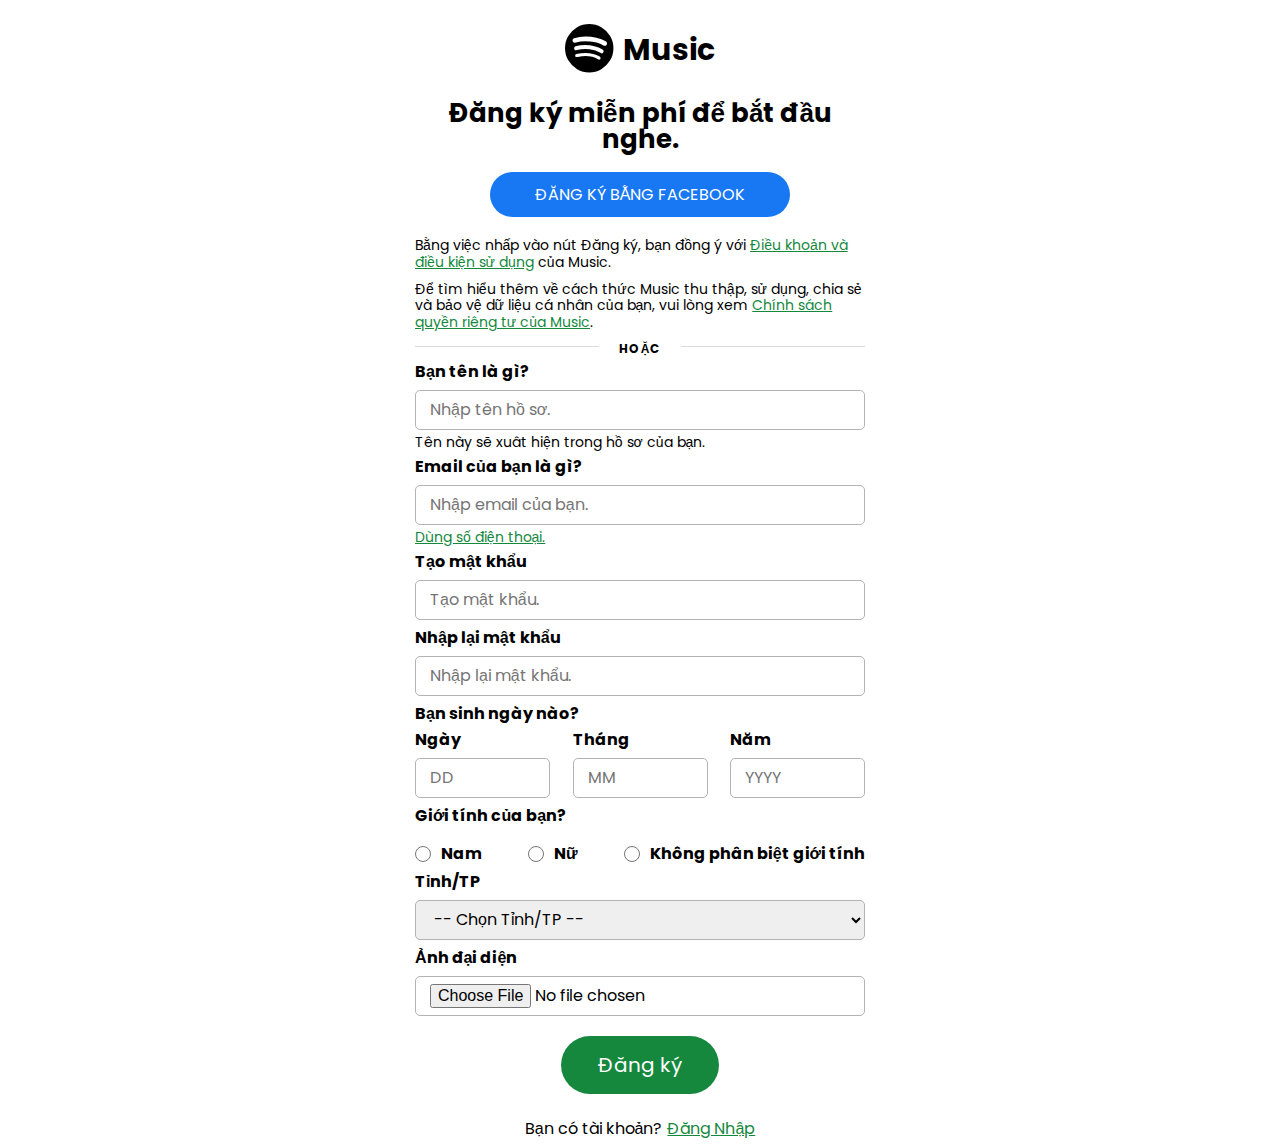
<file: register.html>
<!DOCTYPE html>
<html lang="en">
  <head>
    <meta charset="UTF-8" />
    <meta http-equiv="X-UA-Compatible" content="IE=edge" />
    <meta name="viewport" content="width=device-width, initial-scale=1.0" />
    <title></title>
    <link rel="preconnect" href="https://fonts.gstatic.com" />
    <link rel="preconnect" href="https://fonts.gstatic.com">
    <link rel="preconnect" href="https://fonts.gstatic.com">
    <link href="https://fonts.googleapis.com/css2?family=Poppins:ital,wght@0,100;0,200;0,300;0,400;0,500;0,600;0,700;0,800;0,900;1,100;1,200;1,300;1,400;1,500;1,600;1,700;1,800;1,900&display=swap" rel="stylesheet">
    <link
      rel="stylesheet"
      href="https://cdnjs.cloudflare.com/ajax/libs/font-awesome/4.7.0/css/font-awesome.min.css"
      integrity="sha512-SfTiTlX6kk+qitfevl/7LibUOeJWlt9rbyDn92a1DqWOw9vWG2MFoays0sgObmWazO5BQPiFucnnEAjpAB+/Sw=="
      crossorigin="anonymous"
    />
    <link rel="stylesheet" href="./assets/base.css">
    <link rel="stylesheet" href="./assets/register.css">
    <link rel="stylesheet" href="./assets/font-awesome/css/fontawesome-all.min.css">
<!-- Please copy styles from <style></style> to your file styles -->
    <!-- reset css -->
    <style>
      html, body, div, span, applet, object, iframe,h1, h2, h3, h4, h5, h6, p, blockquote, pre,a, abbr, acronym, address, big, cite, code,del, dfn, em, img, ins, kbd, q, s, samp,small, strike, strong, sub, sup, tt, var,b, u, i, center,dl, dt, dd, ol, ul, li,fieldset, form, label, legend,table, caption, tbody, tfoot, thead, tr, th, td,article, aside, canvas, details, embed, figure, figcaption, footer, header, hgroup, menu, nav, output, ruby, section, summary,time, mark, audio, video {  margin: 0;  padding: 0;  border: 0;  font-size: 100%;  font: inherit;  vertical-align: baseline;}/* HTML5 display-role reset for older browsers */article, aside, details, figcaption, figure, footer, header, hgroup, menu, nav, section {  display: block;}body {  line-height: 1;}ol, ul {  list-style: none;}blockquote, q {  quotes: none;}blockquote:before, blockquote:after,q:before, q:after {  content: '';  content: none;}table {  border-collapse: collapse;  border-spacing: 0;}
    </style>
    <!-- base style -->
    <style>
      *,*:before,*:after {box-sizing: border-box; margin: 0;border: 0;padding: 0;}/* using rem unit */html {  font-size: 62.5%;}a {  text-decoration: none;} li {list-style: none;}img {  display: block;  max-width: 100%;}body {  font-family: 'Poppins', sans-serif;  font-size: 16px;  line-height: 1;}input,
      button,textarea,select {  outline: none;  font-family: 'Poppins', sans-serif;  font-size: 16px;  line-height: 1;}input {  line-height: normal;}button {  cursor: pointer;}
    </style>
  </head>
  <body>
    <div class="logo">
        <div class="logo--icon"><i class="fab fa-spotify"></i></div>
        <div class="logo--name">Music</div>
    </div>
    <form class="container" id="form-1">
        <h2 class="title">Đăng ký miễn phí để bắt đầu nghe.</h2>
        <div class="register__fb">Đăng ký bằng facebook</div>
        <p class="register__terms">Bằng việc nhấp vào nút Đăng ký, bạn đồng ý với <a href="">Điều khoản và điều kiện sử dụng</a> của Music.</p>
        <p class="register__terms">Để tìm hiểu thêm về cách thức Music thu thập, sử dụng, chia sẻ và bảo vệ dữ liệu cá nhân của bạn, vui lòng xem <a href="">Chính sách quyền riêng tư của Music</a>.</p>
        <div class="or">
            <strong class="or__title">hoặc</strong>
        </div>
        <div class="register__input">
            <div class="register__input--item">
                <div for="fullname" class="register__heading">Bạn tên là gì?</div>
                <input id="fullname" name="fullname" type="text" class="input__format" placeholder="Nhập tên hồ sơ.">
                <span class="form-message"></span>
                <p class="desc">Tên này sẽ xuât hiện trong hồ sơ của bạn.</p>
            </div>
            <div class="register__input--item">
                <div for="email" class="register__heading">Email của bạn là gì?</div>
                <input id="email" name="email" type="text" class="input__format" placeholder="Nhập email của bạn.">
                <span class="form-message"></span>
                <div class="register__numberphone">Dùng số điện thoại.</div>
            </div>
            <div class="register__input--item">
                <div for="password" class="register__heading">Tạo mật khẩu</div>
                <input id="password" name="password" type="password" class="input__format" placeholder="Tạo mật khẩu.">
                <span class="form-message"></span>
            </div>
            <div class="register__input--item">
                <div for="password_confirmation" class="register__heading">Nhập lại mật khẩu</div>
                <input id="password_confirmation" name="password_confirmation" type="password" class="input__format" placeholder="Nhập lại mật khẩu.">
                <span class="form-message"></span>
            </div>
            <div class="register__input--item">
                <div class="register__heading">Bạn sinh ngày nào?</div>
                <div class="dob">
                    <div class="dob__item">
                        <div class="register__heading">Ngày</div>
                        <input type="text" class="input__format" placeholder="DD">
                    </div>
                    <div class="dob__item">
                        <div class="register__heading">Tháng</div>
                        <input type="text" class="input__format" placeholder="MM">
                    </div>
                    <div class="dob__item">
                        <div class="register__heading">Năm</div>
                        <input type="text" class="input__format" placeholder="YYYY">
                    </div>
                </div>
                <span class="form-message"></span>
            </div>
            <div class="register__input--item">
                <div class="register__heading">Giới tính của bạn?</div>
                <div class="gender">
                    <div class="gender__item">
                        <input style="width:1.6rem;" type="radio" name="gender" value="male" class="input__format" >
                        <div class="register__heading">Nam</div>
                    </div>
                    <div class="gender__item">
                        <input style="width:1.6rem;" type="radio" name="gender" value="female" class="input__format" >
                        <div class="register__heading">Nữ</div>
                    </div>
                    <div class="gender__item">
                        <input style="width:1.6rem;" type="radio" name="gender" value="other" class="input__format">
                        <div class="register__heading">Không phân biệt giới tính</div>
                    </div>
                </div>
                <span class="form-message"></span>
            </div>
            <div class="register__input--item">
                <div class="register__heading">Tỉnh/TP</div>
                <select name="province" id="province" class="input__format">
                    <option value="">-- Chọn Tỉnh/TP --</option>
                    <option value="hn">-- Hà Nội --</option>
                    <option value="hcm">-- Hồ Chí Minh --</option>
                    <option value="bn">-- Bắc Ninh --</option>
                    <option value="dn">-- Đà Nẵng --</option>
                </select>
                <span class="form-message"></span>
            </div>
            <div class="register__input--item">
                <div for="avatar" class="register__heading">Ảnh đại diện</div>
                <input style='padding-top: 0.6rem;' id="avatar" name="avatar" type="file" class="input__format">
                <span class="form-message"></span>
            </div>
        </div>
        <div class="confirm__register">
            <button class="register__btn">Đăng ký</button>
            <div class="register__swap--login">
                <div>Bạn có tài khoản?</div>
                <a href="./login.html">Đăng Nhập</a>
            </div>
        </div>
    </form>
    <div class="container2" id="form-1">
        <div class="register__width--numberphone">
            <div class="register__heading">Nhập số điện thoại</div>
            <div class="register__input--phone register__input--item">
                <!-- <input type="text" class="areacode input__format"> -->
                <select style="width:20%;" name="areacode" id="areacode" class="input__format">
                    <option value="vn"> +84 <i class="fas fa-chevron-down"></i></option>
                    <option value="1"> +85 </option>
                    <option value="2"> +86 </option>
                    <option value="3"> +87 </option>
                    <option value="4"> +88 </option>
                </select>
                <input type="text" id="numberphone" name="numberphone" class="numberphone input__format" placeholder="Nhập số điện thoại">
                <span class="form-message"></span>
            </div>
            <div class='register__width--numberphone__control'>
                <button class="prev">Quay lại</button>
                <button style="float:right; margin-right: 3.5rem;" class="register__btn">Tiếp theo</button>
            </div>
        </div>
    </div>

    <script src='./login-register.js'></script>
    <script>

        // Mong muốn của chúng ta
        Validator({
            form: '#form-1',
            formGroupSelector: '.register__input--item',
            errorSelector: '.form-message',
            rules: [
                Validator.isRequired('#fullname', 'Vui lòng nhập tên đầy đủ của bạn'),
                Validator.isRequired('#email'),
                Validator.isEmail('#email'),
                Validator.minLength('#password',6),
                Validator.isConfirmed('#password_confirmation', function() { 
                    return document.querySelector('#form-1 #password').value
                }, 'Mật khẩu nhập lại không chính xác'),
                Validator.isRequired('#password_confirmation'),
                Validator.isRequired('input[name="gender"]'),
                Validator.isRequired('#province'),
                Validator.isRequired('#avatar'),
                Validator.isRequired('#numberphone'),
            ],
            onSubmit: function(data) {
                // call API
                console.log(data)
            }
        })
    </script>
  </body>
</html>

<!-- <div class="main">

    <form action="" method="POST" class="form" id="form-1">
      <h3 class="heading">Thành viên đăng ký</h3>
      <p class="desc">Cùng nhau học lập trình miễn phí tại F8 ❤️</p>
  
      <div class="spacer"></div>
  
      <div class="form-group">
        <label for="fullname" class="form-label">Tên đầy đủ</label>
        <input id="fullname" name="fullname" type="text" placeholder="VD: Sơn Đặng" class="form-control">
        <span class="form-message"></span>
      </div>
  
      <div class="form-group">
        <label for="email" class="form-label">Email</label>
        <input id="email" name="email" type="text" placeholder="VD: email@domain.com" class="form-control">
        <span class="form-message"></span>
      </div>
  
      <div class="form-group">
        <label for="password" class="form-label">Mật khẩu</label>
        <input id="password" name="password" type="password" placeholder="Nhập mật khẩu" class="form-control">
        <span class="form-message"></span>
      </div>
  
      <div class="form-group">
        <label for="password_confirmation" class="form-label">Nhập lại mật khẩu</label>
        <input id="password_confirmation" name="password_confirmation" placeholder="Nhập lại mật khẩu" type="password" class="form-control">
        <span class="form-message"></span>
      </div>
  
      <button class="form-submit">Đăng ký</button>
    </form>
  
  </div> -->
</file>
<file: assets/base.css>
:root {
    --primary-color: #000;
    --primary-color2: #101010;
    --primary-color3: #121212;
    --primary-color4: #181818;
    --primary-color5: #333;
    --primary-color6: #373737;
    --text-color: #fff;
    --text-color2: #b3b3b3;
    --bg-light: #fff;
    --nav-width: 24rem;
    --nav-content-height: 6rem;
    --nav-footer-height: 9rem;
    --nav-footer-mobile-height: 15rem;
    --green-color1: #15883e;
    --green-color2: #4bdf80;
}

@keyframes growth {
    from {
        transform: scale(0.9);
    }
    to {
        transform: scale(1);
    }
}
@keyframes FadeIn{
    from{
        opacity: 0;
    }
    to{
        opacity: 1;
    }
}

.ml0 {
    margin-left: 0;
}
.mr0 {
    margin-right: 0;
}
.input__format {
    width: 100%;
    height: 4rem;
    padding: 0 1.4rem;
    border: 1px solid var(--text-color2);
    margin-top: 1rem;
    border-radius: 0.5rem;
}
</file>
<file: assets/register.css>
/* @import './base.css'; */

.container {
    width: 45rem;
    margin: 0 auto;
    /* background-color: rgb(211, 40, 40); */
    /* display: none; */
}
.logo {
    display: flex;
    height:10rem;
    justify-content: center;
}
.logo--icon {
    line-height:10rem;
    font-size:5rem;
    margin-right: 1rem;
}
.logo--name {
    line-height:10rem;
    font-size:3rem;
    font-weight: 700;
}
.title {
    width: 100%;
    text-align: center;
    font-size:2.6rem;
    font-weight: 700;
}

.register__fb {
    width: 30rem;
    height: 4.5rem;
    line-height: 4.5rem;
    margin: 2rem auto;
    text-transform: uppercase;
    text-align: center;
    background-color:#1877F2;
    color: var(--text-color);
    border-radius: 3rem;
    cursor: pointer;
}
.register__terms {
    margin-bottom: 1rem;
    font-size: 1.4rem;
    line-height: 1.2;
}
.register__terms a {
    text-decoration: underline;
    color: var(--green-color1);
}

.or {
    width: 100%;
    border-top: 1px solid #d9dadc;
    display: block;
    line-height: 1px;
    margin: 15px 0;
    text-align: center;
    position: relative;
}
.or__title {
    background-color: #fff;
    font-size: 12px;
    letter-spacing: 1px;
    padding: 0 2rem;
    text-transform: uppercase;
    font-weight: 700;
}

/* Css input */

.register__input--item.invalid .form-message {
    color: #f33a58;
}

.register__input--item.invalid .input__format {
    border-color: #f33a58;
  }

.form-message {
    font-size: 1.2rem;
    line-height: 1.6rem;
    padding: 4px 0 0;
}

.register__heading {
    margin-top: 1rem;
    font-weight: 700;
}
.register__numberphone {
    text-decoration: underline;
    color: var(--green-color1);
    font-size:1.4rem;
    margin-top: 0.5rem;
    cursor: pointer;
}
.desc {
    font-size:1.4rem;
    margin-top: 0.5rem;
}
.dob {
    display: flex;
    justify-content:space-between;
}
.dob__item {
    max-width: 30%;
}
.gender {
    display: flex;
    justify-content:space-between;
}
.gender__item {
    display: flex;
    height: 4rem;
    line-height:4rem;
}
.gender__item > div {
    margin-left: 1rem;
}
.confirm__register {
    align-items:center;
    width: 100%;
}
.register__btn {
    margin: 2rem auto;
    text-align: center;
    height: 5.8rem;
    width: 15.8rem;
    background-color: var(--green-color1);
    color: var(--text-color);
    font-size: 2rem;
    border-radius: 3rem;
    line-height:5.8rem;  
    cursor: pointer;
    display: block;
}
.register__btn:hover {
    background-color: var(--green-color2);
}
.register__swap--login {
    text-align: center;
    display: flex;
    height: 2rem;
    justify-content:center;
}
.register__swap--login > a, .register__swap--login > div {
    line-height:3rem;
    height:3rem;
}
.register__swap--login > a {
    text-decoration: underline;
    color: var(--green-color1);
    margin-left: 0.5rem;
}

.container2 {
    width: 45rem;
    margin: 0 auto;
    /* background-color: rgb(211, 40, 40); */
    display: none;
    /* display: block; */
}

.register__input--phone {
    display: flex;
    width: 100%;
}
.numberphone {
    margin-left: 1rem;
    width: 70%;
}
.register__width--numberphone__control {
    display: flex;
}
.prev {
    /* width: 100%; */
    text-decoration: underline;
    color: var(--green-color1);
    background-color: var(--text-color);
    margin-right: 10rem;

    /* margin-top: 2rem; */
}

/* .login__forgot--pw {
    margin-top: 1rem;
}
.login__confirm {
    width: 100%;
    display: flex;
    justify-content:space-between;
    margin-top:1rem;
    height: 4rem;
}
.login__confirm--checkbox {
    height: 4rem;
    display: flex;
    line-height: 4rem;
}
.login__confirm--checkbox > input {
    margin-right: 1rem;
}
.login__checked {
    height:4rem;
    line-height: 4rem;
    width: 1.8rem;
    cursor: pointer;
}
.login__checked:checked {
    background-color:var(--green-color1);
    border-color:var(--green-color1);
}
.login__confirm--login {
    height: 4rem;
    padding: 0 5rem;
    border: 1px solid var(--text-color2);
    color: var(--text-color);
    line-height:4rem;
    cursor: pointer;
    background-color:var(--green-color1);
    border-radius: 2rem;
}

.login__confirm--login:hover {
    background-color:var(--green-color2);
} */
</file>
